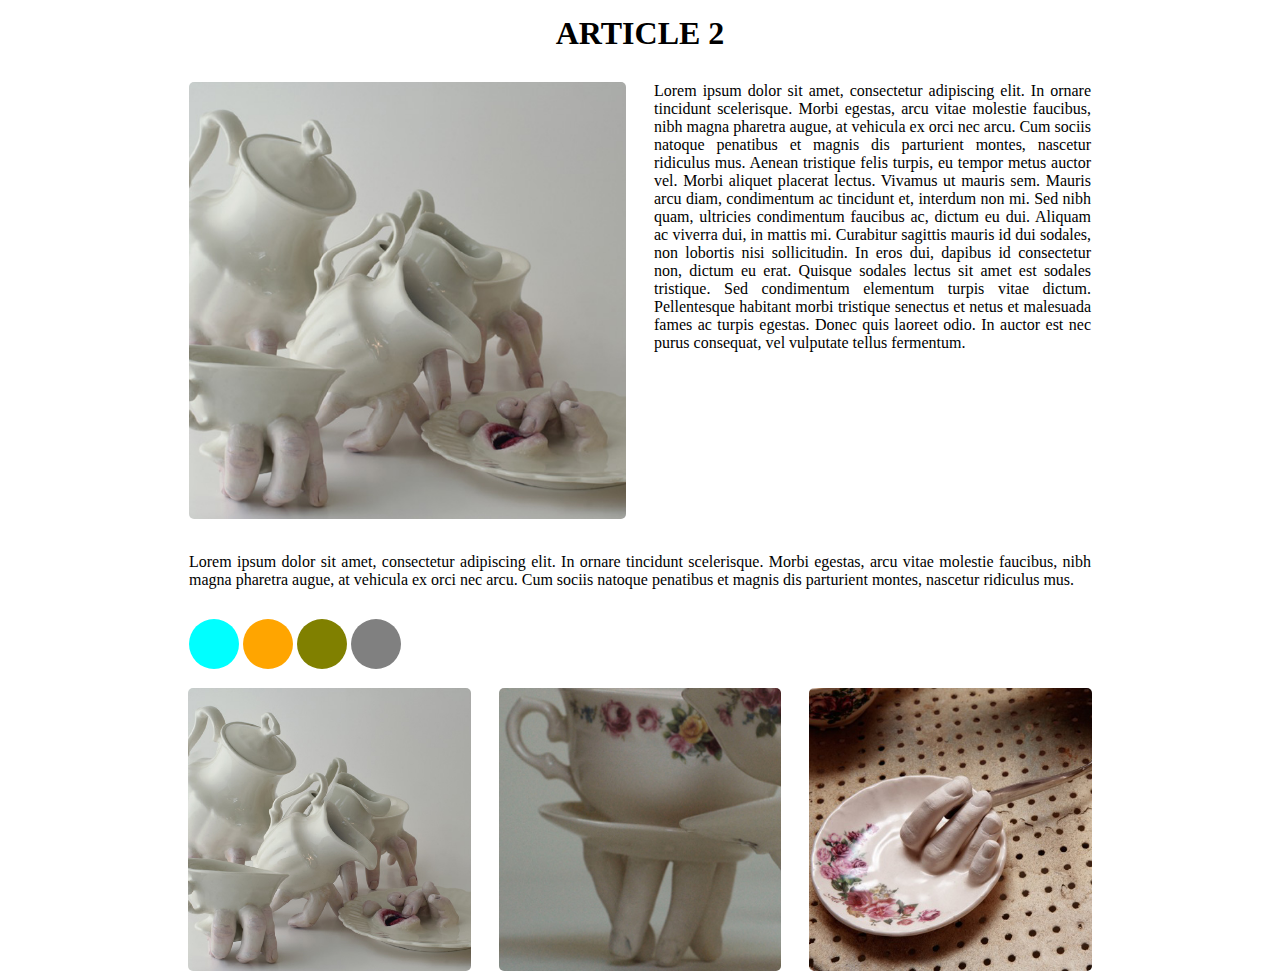
<file: ARTICLE 2/index.html>
<!DOCTYPE html>
<html>
    <head>
        <meta charset="utf-8">
        <link rel="shortcut icon" href="favicon.ico">
        <link rel="stylesheet" type="text/css" href="css/estilo.css">
        <link rel="stylesheet" type="text/css" href="css/grid-system.css">
        <title>ARTICLE 2</title>
    </head>
    <body>
    	<div class="container">
            <header>
            	<div class="row">
                	<div class="col-12">
                        <h1 class="text-center"> ARTICLE 2</h1>
                    </div>
                </div>
            </header>
            <section>
                <div class="row">
                    <div class="col-6">
                        <img src="img/imagen1.jpg" alt="Ronit Baranga" class="img-gde">
                    </div>
                    <div class="col-6">
                        <p>Lorem ipsum dolor sit amet, consectetur adipiscing elit. In ornare tincidunt scelerisque. Morbi egestas, arcu vitae molestie faucibus, nibh magna pharetra augue, at vehicula ex orci nec arcu. Cum sociis natoque penatibus et magnis dis parturient montes, nascetur ridiculus mus. Aenean tristique felis turpis, eu tempor metus auctor vel. Morbi aliquet placerat lectus. Vivamus ut mauris sem. Mauris arcu diam, condimentum ac tincidunt et, interdum non mi. Sed nibh quam, ultricies condimentum faucibus ac, dictum eu dui. Aliquam ac viverra dui, in mattis mi. Curabitur sagittis mauris id dui sodales, non lobortis nisi sollicitudin. In eros dui, dapibus id consectetur non, dictum eu erat. Quisque sodales lectus sit amet est sodales tristique. Sed condimentum elementum turpis vitae dictum. Pellentesque habitant morbi tristique senectus et netus et malesuada fames ac turpis egestas. Donec quis laoreet odio. In auctor est nec purus consequat, vel vulputate tellus fermentum.</p>
                    </div>
                </div>
            </section>
            <section>
                <div class="row">
                    <div class="col-12">
                        <p class="margen-abajo">Lorem ipsum dolor sit amet, consectetur adipiscing elit. In ornare tincidunt scelerisque. Morbi egestas, arcu vitae molestie faucibus, nibh magna pharetra augue, at vehicula ex orci nec arcu. Cum sociis natoque penatibus et magnis dis parturient montes, nascetur ridiculus mus.</p>
                        <div class="redondo azul"></div>
                        <div class="redondo anaranjado"></div>
                        <div class="redondo verde"></div>
                        <div class="redondo gris"></div>
                    </div>
                </div>
            </section>
            <section>
                <div class="col-4">
                    <img src="img/imagen1.jpg" alt="Ronit Baranga" class="img-ch">
                </div>
                <div class="col-4">
                    <img src="img/imagen2.jpg" alt="Ronit Baranga" class="img-ch">
                </div>
                <div class="col-4">
                    <img src="img/imagen3.jpg" alt="Ronit Baranga" class="img-ch">
                </div>
            </section>
        </div><!--CONTENEDOR-->
    </body>
</html>
</file>
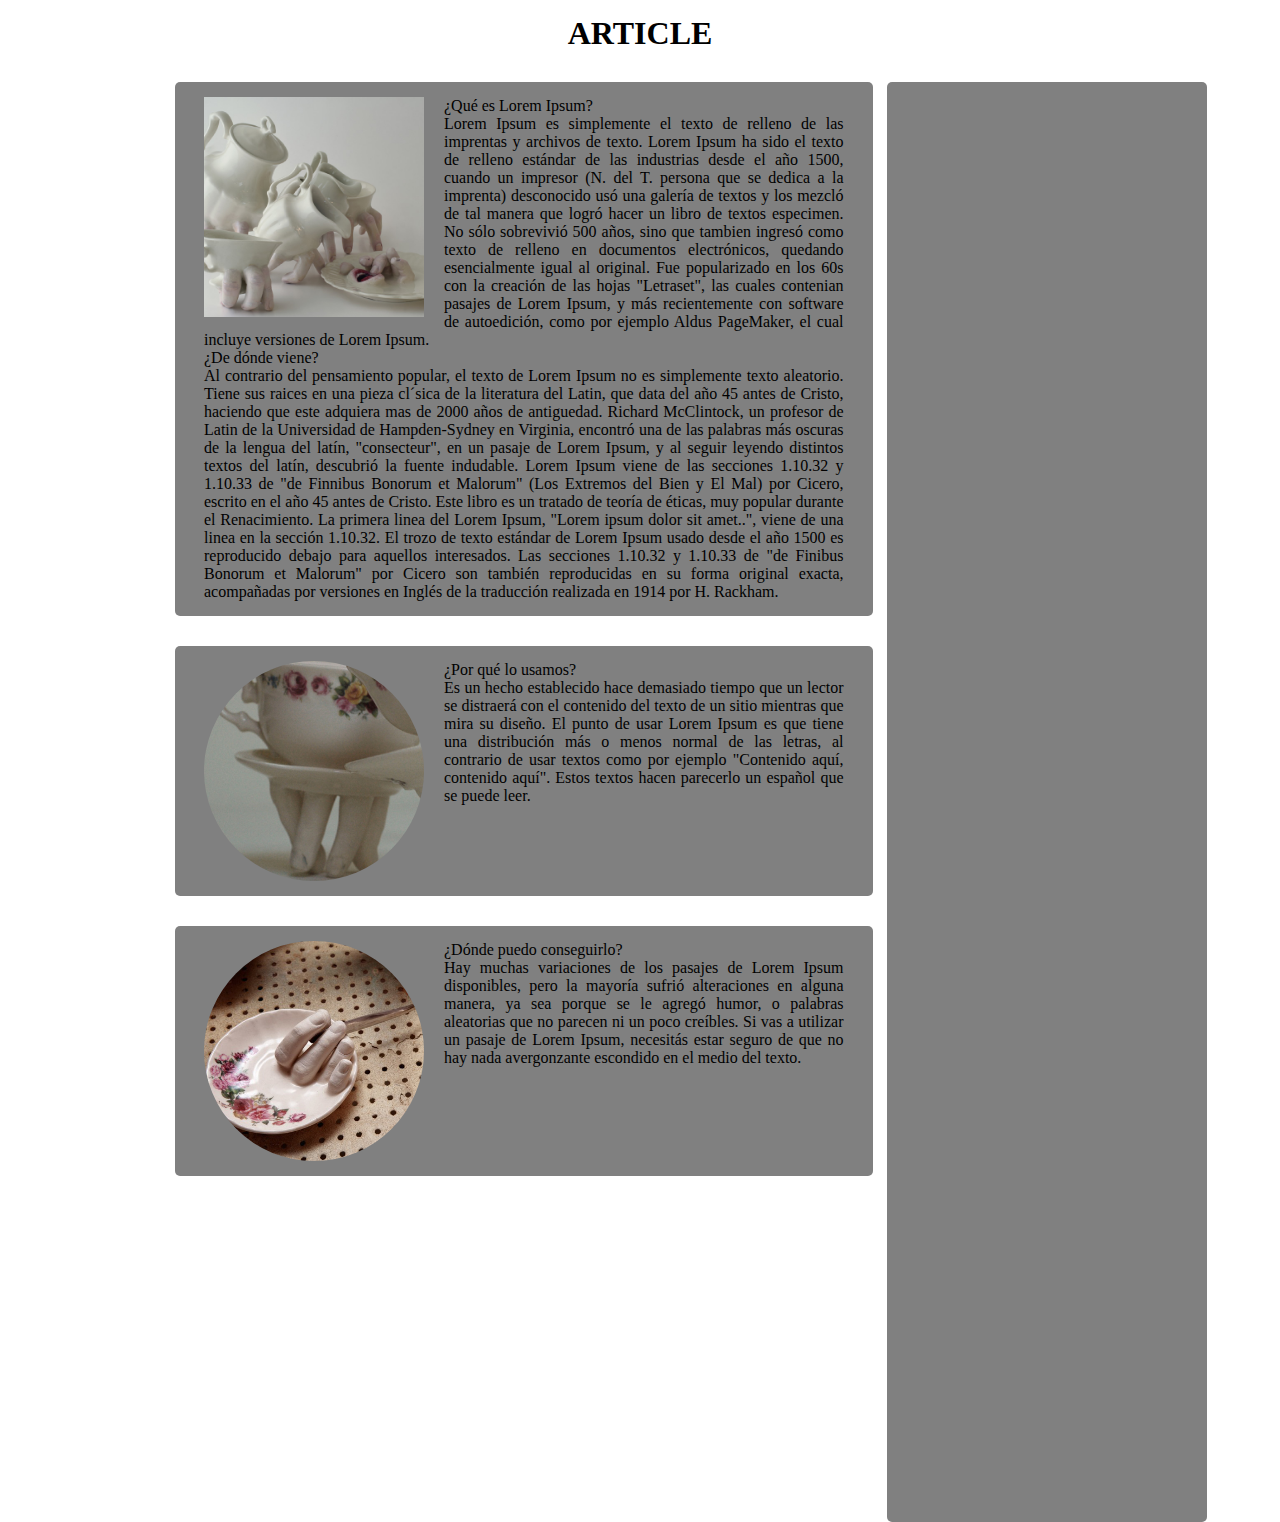
<file: ARTICLE/index.html>
<!DOCTYPE html>
<html>
    <head>
        <meta charset="utf-8">
        <link rel="shortcut icon" href="favicon.ico">
        <link rel="stylesheet" type="text/css" href="css/estilo.css">
        <link rel="stylesheet" type="text/css" href="css/grid-system.css">
        <title>ARTICLE</title>
    </head>
    <body>
    	<div class="container">
            <header>
            	<div class="row">
                	<div class="col-12">
                        <h1 class="text-center"> ARTICLE </h1>
                    </div>
                </div>
            </header>
            <div class="row">
            	<div class="col-9">
                	<div class="row bg-gris margen-abajo">
                    	<div class="col-12">
                        	<img src="img/imagen1.jpg" alt="Ronit Baranga" />
                            <p>¿Qué es Lorem Ipsum?<br>Lorem Ipsum es simplemente el texto de relleno de las imprentas y archivos de texto. Lorem Ipsum ha sido el texto de relleno estándar de las industrias desde el año 1500, cuando un impresor (N. del T. persona que se dedica a la imprenta) desconocido usó una galería de textos y los mezcló de tal manera que logró hacer un libro de textos especimen. No sólo sobrevivió 500 años, sino que tambien ingresó como texto de relleno en documentos electrónicos, quedando esencialmente igual al original. Fue popularizado en los 60s con la creación de las hojas "Letraset", las cuales contenian pasajes de Lorem Ipsum, y más recientemente con software de autoedición, como por ejemplo Aldus PageMaker, el cual incluye versiones de Lorem Ipsum.<br>¿De dónde viene?<br>Al contrario del pensamiento popular, el texto de Lorem Ipsum no es simplemente texto aleatorio. Tiene sus raices en una pieza cl´sica de la literatura del Latin, que data del año 45 antes de Cristo, haciendo que este adquiera mas de 2000 años de antiguedad. Richard McClintock, un profesor de Latin de la Universidad de Hampden-Sydney en Virginia, encontró una de las palabras más oscuras de la lengua del latín, "consecteur", en un pasaje de Lorem Ipsum, y al seguir leyendo distintos textos del latín, descubrió la fuente indudable. Lorem Ipsum viene de las secciones 1.10.32 y 1.10.33 de "de Finnibus Bonorum et Malorum" (Los Extremos del Bien y El Mal) por Cicero, escrito en el año 45 antes de Cristo. Este libro es un tratado de teoría de éticas, muy popular durante el Renacimiento. La primera linea del Lorem Ipsum, "Lorem ipsum dolor sit amet..", viene de una linea en la sección 1.10.32. El trozo de texto estándar de Lorem Ipsum usado desde el año 1500 es reproducido debajo para aquellos interesados. Las secciones 1.10.32 y 1.10.33 de "de Finibus Bonorum et Malorum" por Cicero son también reproducidas en su forma original exacta, acompañadas por versiones en Inglés de la traducción realizada en 1914 por H. Rackham.</p>
                        </div>
                    </div>
                      <div class="row bg-gris margen-abajo">
                    	<div class="col-12">
                        	<img src="img/imagen2.jpg" alt="iRonit Baranga" class="redondo" />
                            <p>¿Por qué lo usamos?<br>Es un hecho establecido hace demasiado tiempo que un lector se distraerá con el contenido del texto de un sitio mientras que mira su diseño. El punto de usar Lorem Ipsum es que tiene una distribución más o menos normal de las letras, al contrario de usar textos como por ejemplo "Contenido aquí, contenido aquí". Estos textos hacen parecerlo un español que se puede leer.</p>
                        </div>
                    </div>
                    <div class="row bg-gris margen-abajo">
                        <div class="col-12">
                            <img src="img/imagen3.jpg" alt="Ronit Baranga" class="redondo">
                            <p>¿Dónde puedo conseguirlo?<br>Hay muchas variaciones de los pasajes de Lorem Ipsum disponibles, pero la mayoría sufrió alteraciones en alguna manera, ya sea porque se le agregó humor, o palabras aleatorias que no parecen ni un poco creíbles. Si vas a utilizar un pasaje de Lorem Ipsum, necesitás estar seguro de que no hay nada avergonzante escondido en el medio del texto. </p>
                        </div>
                    </div>
                </div><!--DIV COL-9 -->
                    <div class="col-3">
                        <aside class="bg-gris">
                        </aside>
                    </div>
            </div><!--ROW GENERAL -->
        </div><!--CONTENEDOR-->
    </body>
</html>
</file>
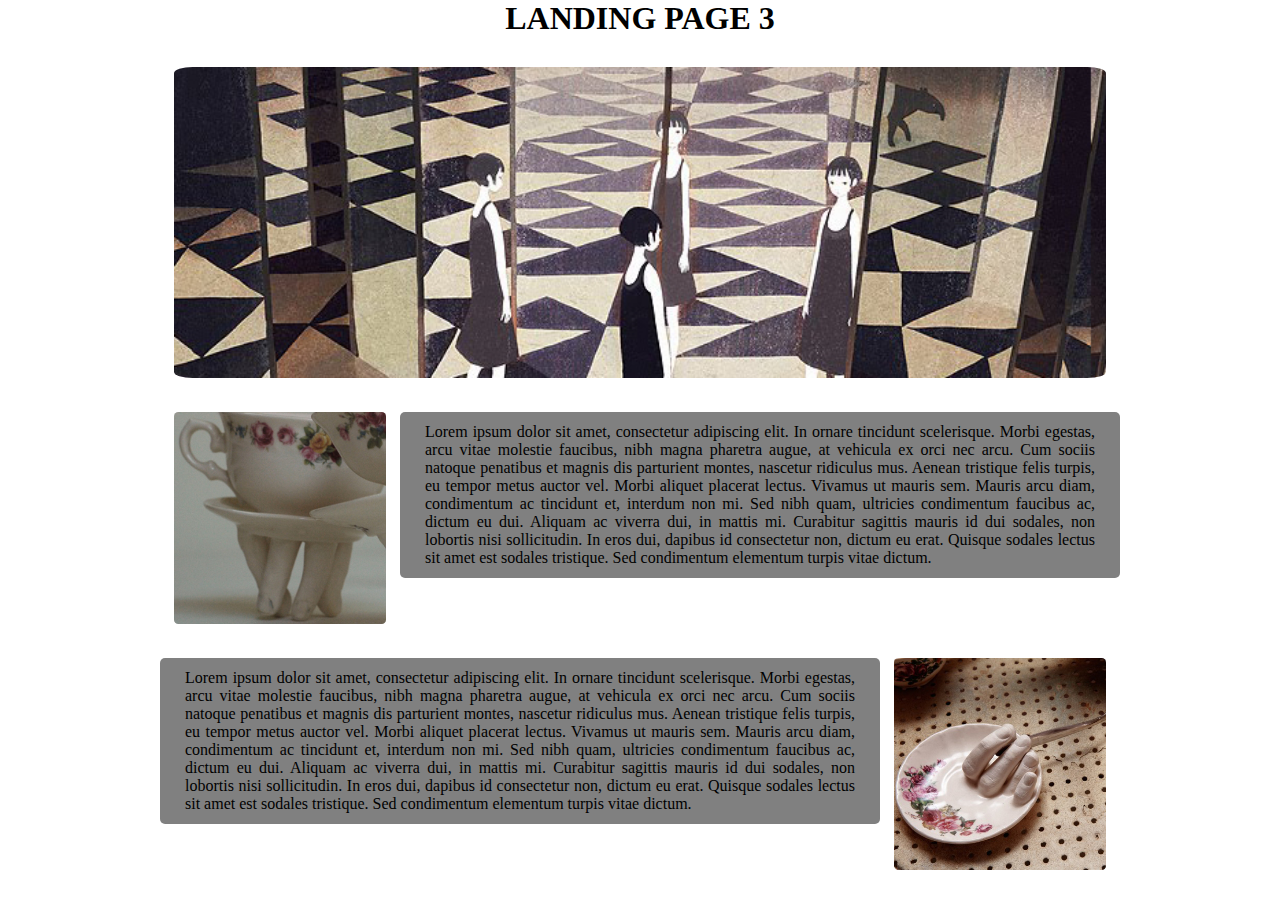
<file: LANDING PAGE 3/index.html>
<!DOCTYPE html>
<html>
    <head>
        <meta charset="utf-8">
        <link rel="shortcut icon" href="favicon.ico">
        <link rel="stylesheet" type="text/css" href="css/estilo.css">
        <link rel="stylesheet" type="text/css" href="css/grid-system.css">
        <title>LANDING PAGE 3</title>
    </head>
    <body>
    	<div class="container">
            <header>
            	<div class="row">
                	<div class="col-12">
                        <h1 class="text-center margen-abajo">LANDING PAGE 3</h1>
                    </div>
                </div>
            </header>
            <section>
                <div class="row margen-abajo">
                    <div class="col-12">
                        <img src="img/imagen4.jpg" alt="Jun Kumaori">
                    </div>
                </div>
            </section>
            <section>
                <div class="row margen-abajo">
                    <div class="col-3">
                        <img src="img/imagen2.jpg" alt="Ronit Baranga">
                    </div>
                    <div class="col-9 bg-gris">
                        <p class="p-10">Lorem ipsum dolor sit amet, consectetur adipiscing elit. In ornare tincidunt scelerisque. Morbi egestas, arcu vitae molestie faucibus, nibh magna pharetra augue, at vehicula ex orci nec arcu. Cum sociis natoque penatibus et magnis dis parturient montes, nascetur ridiculus mus. Aenean tristique felis turpis, eu tempor metus auctor vel. Morbi aliquet placerat lectus. Vivamus ut mauris sem. Mauris arcu diam, condimentum ac tincidunt et, interdum non mi. Sed nibh quam, ultricies condimentum faucibus ac, dictum eu dui. Aliquam ac viverra dui, in mattis mi. Curabitur sagittis mauris id dui sodales, non lobortis nisi sollicitudin. In eros dui, dapibus id consectetur non, dictum eu erat. Quisque sodales lectus sit amet est sodales tristique. Sed condimentum elementum turpis vitae dictum. </p>
                    </div>
                </div>
                <div class="row margen-abajo">
                    <div class="col-9 bg-gris">
                        <p class="p-10">Lorem ipsum dolor sit amet, consectetur adipiscing elit. In ornare tincidunt scelerisque. Morbi egestas, arcu vitae molestie faucibus, nibh magna pharetra augue, at vehicula ex orci nec arcu. Cum sociis natoque penatibus et magnis dis parturient montes, nascetur ridiculus mus. Aenean tristique felis turpis, eu tempor metus auctor vel. Morbi aliquet placerat lectus. Vivamus ut mauris sem. Mauris arcu diam, condimentum ac tincidunt et, interdum non mi. Sed nibh quam, ultricies condimentum faucibus ac, dictum eu dui. Aliquam ac viverra dui, in mattis mi. Curabitur sagittis mauris id dui sodales, non lobortis nisi sollicitudin. In eros dui, dapibus id consectetur non, dictum eu erat. Quisque sodales lectus sit amet est sodales tristique. Sed condimentum elementum turpis vitae dictum. </p>
                    </div>
                    <div class="col-3">
                        <img src="img/imagen3.jpg" alt="Ronita Baranga">
                    </div>
                </div>
            </section>
        </div><!--CONTENEDOR-->
    </body>
</html>
</file>
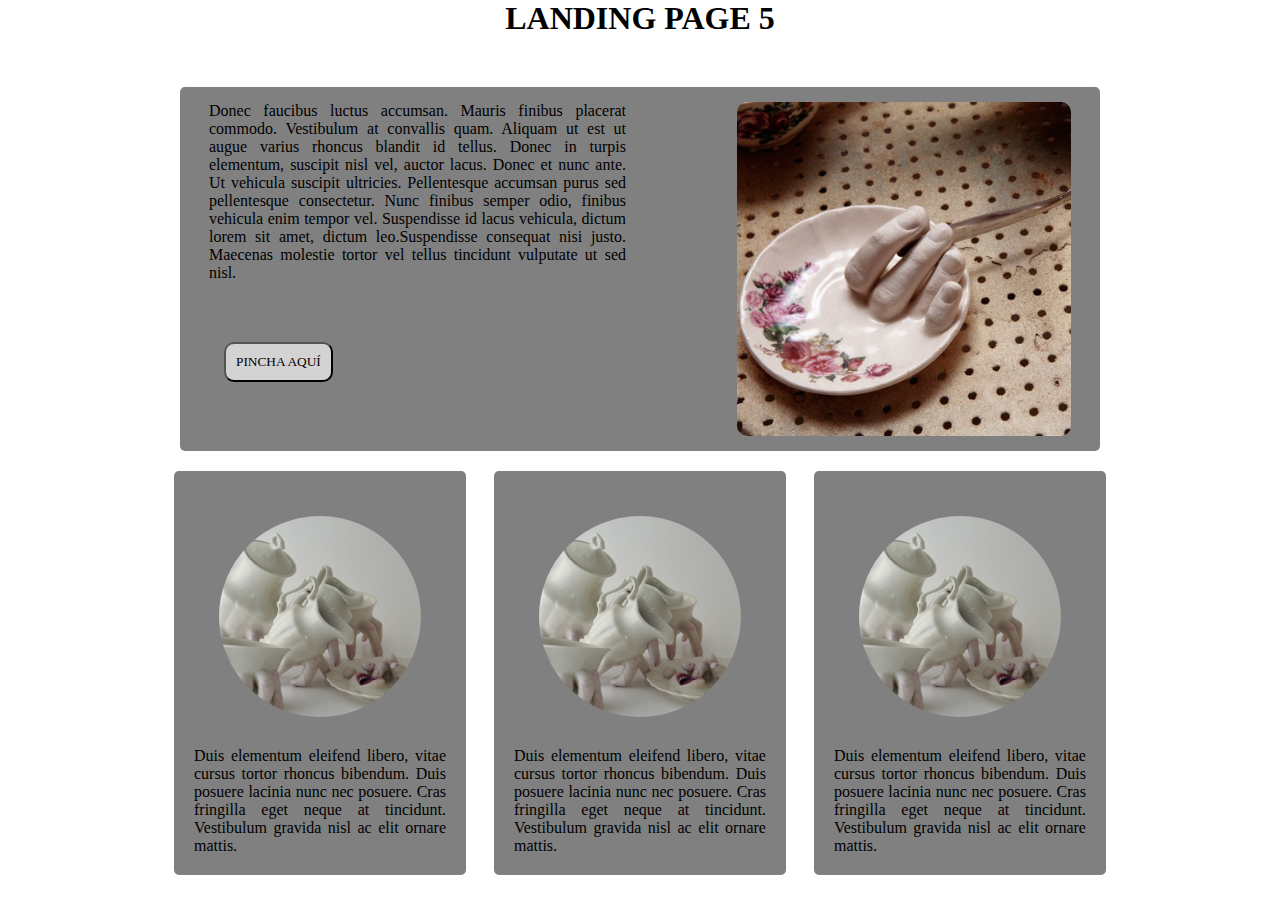
<file: LANDING PAGE 5/index.html>
<!DOCTYPE html>
<html>
    <head>
        <meta charset="utf-8">
        <link rel="shortcut icon" href="favicon.ico">
        <link rel="stylesheet" type="text/css" href="css/estilo.css">
        <link rel="stylesheet" type="text/css" href="css/grid-system.css">
        <title>LANDING PAGE 5</title>
    </head>
    <body>
    	<div class="container">
            <header>
            	<div class="row">
                	<div class="col-12">
                        <h1 class="text-center margen-abajo">LANDING PAGE 5</h1>
                    </div>
                </div>
            </header>
            <section class="p-20">
                <div class="row bg-gris p-15">
                    <div class="col-6">
                        <p>Donec faucibus luctus accumsan. Mauris finibus placerat commodo. Vestibulum at convallis quam. Aliquam ut est ut augue varius rhoncus blandit id tellus. Donec in turpis elementum, suscipit nisl vel, auctor lacus. Donec et nunc ante. Ut vehicula suscipit ultricies. Pellentesque accumsan purus sed pellentesque consectetur. Nunc finibus semper odio, finibus vehicula enim tempor vel. Suspendisse id lacus vehicula, dictum lorem sit amet, dictum leo.Suspendisse consequat nisi justo. Maecenas molestie tortor vel tellus tincidunt vulputate ut sed nisl. </p>
                        <a href="http://www.google.com" class="text-center"><button>PINCHA AQUÍ</button></a>
                    </div>
                    <div class="col-6 p-5">
                        <img src="img/imagen3.jpg" alt="imagen">
                    </div>
                </div>
            </section>
            <section>
                <div class="row">
                    <div class="col-4">
                        <div class="bg-gris p-20">
                            <img src="img/imagen1.jpg" alt="imagen" class="redondo">
                            <p>Duis elementum eleifend libero, vitae cursus tortor rhoncus bibendum. Duis posuere lacinia nunc nec posuere. Cras fringilla eget neque at tincidunt. Vestibulum gravida nisl ac elit ornare mattis. </p>
                        </div>
                    </div>
                    <div class="col-4">
                        <div class="bg-gris p-20">
                            <img src="img/imagen1.jpg" alt="imagen" class="redondo">
                            <p>Duis elementum eleifend libero, vitae cursus tortor rhoncus bibendum. Duis posuere lacinia nunc nec posuere. Cras fringilla eget neque at tincidunt. Vestibulum gravida nisl ac elit ornare mattis. </p>
                        </div>
                    </div>
                    <div class="col-4">
                        <div class="bg-gris p-20">
                            <img src="img/imagen1.jpg" alt="imagen" class="redondo">
                            <p>Duis elementum eleifend libero, vitae cursus tortor rhoncus bibendum. Duis posuere lacinia nunc nec posuere. Cras fringilla eget neque at tincidunt. Vestibulum gravida nisl ac elit ornare mattis. </p>
                        </div>
                    </div>
                </div>
            </section>
        


        </div><!--CONTENEDOR-->
    </body>
</html>
</file>
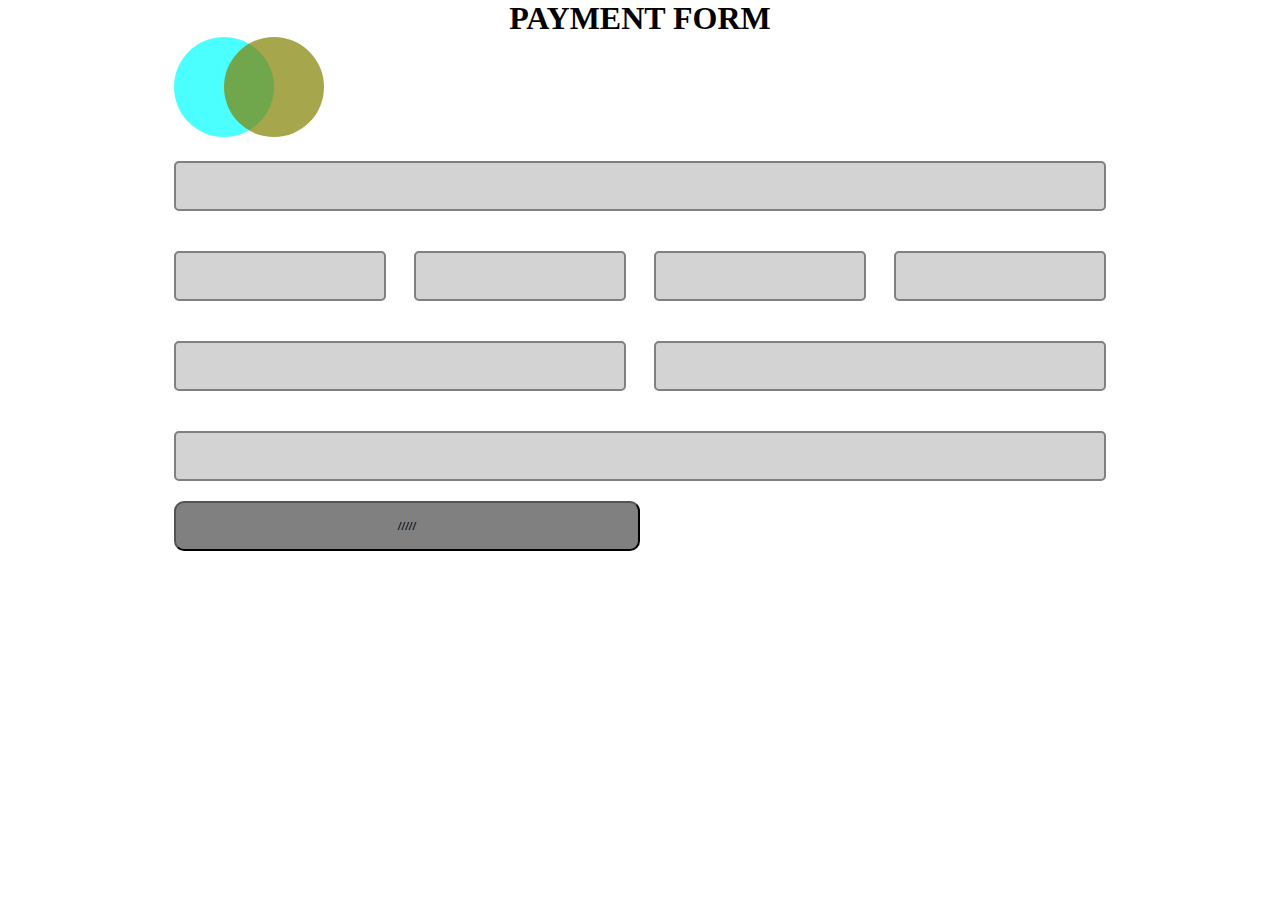
<file: PAYMENT FORM/index.html>
<!DOCTYPE html>
<html>
    <head>
        <meta charset="utf-8">
        <link rel="shortcut icon" href="favicon.ico">
        <link rel="stylesheet" type="text/css" href="css/estilo.css">
        <link rel="stylesheet" type="text/css" href="css/grid-system.css">
        <title>PAYMENT FORM</title>
    </head>
    <body>
    	<div class="container">
            <header>
            	<div class="row">
                	<div class="col-12">
                        <h1 class="text-center">PAYMENT FORM</h1>
                    </div>
                </div>
            </header>
            <section>
                <div class="row">
                    <div class="col-12">
                        <div class="redondo azul"></div>
                        <div class="redondo verde"></div>
                    </div>
                </div>
                <div class="row">
                    <div class="col-12">
                        <div class="bg-gris"></div>
                    </div>
                </div>
                <div class="row">
                    <div class="col-3">
                        <div class="bg-gris"></div>
                    </div>
                    <div class="col-3">
                        <div class="bg-gris"></div>
                    </div>
                    <div class="col-3">
                        <div class="bg-gris"></div>
                    </div>
                    <div class="col-3">
                        <div class="bg-gris"></div>
                    </div>
                </div>
                <div class="row">
                    <div class="col-6">
                        <div class="bg-gris"></div>
                    </div>
                    <div class="col-6">
                        <div class="bg-gris"></div>
                    </div>
                </div>
                <div class="row">
                    <div class="col-12">
                        <div class="bg-gris"></div>
                    </div>
                </div>
                <div class="row">
                    <div class="col-12">
                        <a href="http://www.google.com">
                            <button>/////</button></a>
                    </div>
                </div>
            </section>
        </div><!--CONTENEDOR-->
    </body>
</html>
</file>
<file: ARTICLE 2/css/estilo.css>
*{
	font-family: Verdana;
	text-align: justify;
}
.margen-abajo {
	margin-bottom: 30px;
}
.row {
	padding: 15px;
}
.redondo {
	border-radius: 100%;
	width: 50px;
	height: 50px;
	display: inline-block;
}
.azul {
	background: aqua;
}
.verde {
	background: olive;
}
.anaranjado {
	background: orange;
}
.gris {
	background: gray;
}
.img-ch {

}
.img-gde{

}
img {
	width: 100%;
	border-radius: 5px;
}
</file>
<file: ARTICLE 2/css/grid-system.css>
/* GLOBAL */
* {
  box-sizing: border-box;
  margin: 0;
  padding: 0;
  
}

.text-center {
	text-align: center;
}

.text-right {
	text-align: right;
}

/* Grid system */

.container {
	width: 960px;
	padding-left: 14px; 
	padding-right: 14px;
	margin: 0px auto;
}

.row {
	margin-left: -14px;
	margin-right: -14px;
}

.row:before, .row:after{
  content: " ";
  display: table;
}
.row:after {
  clear: both;
}

[class*="col-"] {
	min-height: 7px;
	padding: 0 14px;
	float: left;
}

.col-1 {
	/* (1 / 12) x 100 */
	width: 8.333333%;
} 

.col-2 {
	/* (2 / 12) x 100 */
	width: 16.666667%;
}


.col-2punto4 {
	/* (2.4 / 12) x 100 */
	width: 20%;
}



.col-3 {
	/* (3 / 12) x 100 */
	width: 25%;
} 

.col-4 {
	/* (4 / 12) x 100 */
	width: 33.333333%;
}

.col-5 {
	/* (5 / 12) x 100 */
	width: 41.666667%;
}

.col-6 {
	/* (6 / 12) x 100 */
	width: 50%;
} 

.col-7 {
	/* (7 / 12) x 100 */
	width: 58.333333%;
}

.col-8 {
	/* (8 / 12) x 100 */
	width: 66.666667%;
}

.col-9 {
	/* (9 / 12) x 100 */
	width: 75%;
}

.col-10 {
	/* (10 / 12) x 100 */
	width: 83.333333%;
}

.col-11 {
	/* (11 / 12) x 100 */
	width: 91.666667%;
}

.col-12 {
	/* (12 / 12) x 100 */
	width: 100%;
}
</file>
<file: ARTICLE/css/estilo.css>
*{
	font-family: Verdana;
	text-align: justify;
}
.bg-gris {
	background: gray;
	border-radius: 5px;
}
img {
	width: 220px;
	float: left;
	margin-right: 20px;
}
.margen-abajo {
	margin-bottom: 30px;
}
aside {
	width: 25%;
	height: 160%;
	position: absolute;
}
.row {
	padding: 15px;
}
.redondo {
	border-radius: 100%;
}
</file>
<file: ARTICLE/css/grid-system.css>
/* GLOBAL */
* {
  box-sizing: border-box;
  margin: 0;
  padding: 0;
  
}

.text-center {
	text-align: center;
}

.text-right {
	text-align: right;
}

/* Grid system */

.container {
	width: 960px;
	padding-left: 14px; 
	padding-right: 14px;
	margin: 0px auto;
}

.row {
	margin-left: -14px;
	margin-right: -14px;
}

.row:before, .row:after{
  content: " ";
  display: table;
}
.row:after {
  clear: both;
}

[class*="col-"] {
	min-height: 7px;
	padding: 0 14px;
	float: left;
}

.col-1 {
	/* (1 / 12) x 100 */
	width: 8.333333%;
} 

.col-2 {
	/* (2 / 12) x 100 */
	width: 16.666667%;
}


.col-2punto4 {
	/* (2.4 / 12) x 100 */
	width: 20%;
}



.col-3 {
	/* (3 / 12) x 100 */
	width: 25%;
} 

.col-4 {
	/* (4 / 12) x 100 */
	width: 33.333333%;
}

.col-5 {
	/* (5 / 12) x 100 */
	width: 41.666667%;
}

.col-6 {
	/* (6 / 12) x 100 */
	width: 50%;
} 

.col-7 {
	/* (7 / 12) x 100 */
	width: 58.333333%;
}

.col-8 {
	/* (8 / 12) x 100 */
	width: 66.666667%;
}

.col-9 {
	/* (9 / 12) x 100 */
	width: 75%;
}

.col-10 {
	/* (10 / 12) x 100 */
	width: 83.333333%;
}

.col-11 {
	/* (11 / 12) x 100 */
	width: 91.666667%;
}

.col-12 {
	/* (12 / 12) x 100 */
	width: 100%;
}
</file>
<file: LANDING PAGE 3/css/estilo.css>
*{
	font-family: Verdana;
	text-align: justify;
}
.bg-gris {
	background: gray;
	border-radius: 5px;
}
img {
	width: 100%;
	border-radius: 2%;
}
.margen-abajo {
	margin-bottom: 30px;
}
.p-10{
	padding: 11px;
}
</file>
<file: LANDING PAGE 3/css/grid-system.css>
/* GLOBAL */
* {
  box-sizing: border-box;
  margin: 0;
  padding: 0;
  
}

.text-center {
	text-align: center;
}

.text-right {
	text-align: right;
}

/* Grid system */

.container {
	width: 960px;
	padding-left: 14px; 
	padding-right: 14px;
	margin: 0px auto;
}

.row {
	margin-left: -14px;
	margin-right: -14px;
}

.row:before, .row:after{
  content: " ";
  display: table;
}
.row:after {
  clear: both;
}

[class*="col-"] {
	min-height: 7px;
	padding: 0 14px;
	float: left;
}

.col-1 {
	/* (1 / 12) x 100 */
	width: 8.333333%;
} 

.col-2 {
	/* (2 / 12) x 100 */
	width: 16.666667%;
}


.col-2punto4 {
	/* (2.4 / 12) x 100 */
	width: 20%;
}



.col-3 {
	/* (3 / 12) x 100 */
	width: 25%;
} 

.col-4 {
	/* (4 / 12) x 100 */
	width: 33.333333%;
}

.col-5 {
	/* (5 / 12) x 100 */
	width: 41.666667%;
}

.col-6 {
	/* (6 / 12) x 100 */
	width: 50%;
} 

.col-7 {
	/* (7 / 12) x 100 */
	width: 58.333333%;
}

.col-8 {
	/* (8 / 12) x 100 */
	width: 66.666667%;
}

.col-9 {
	/* (9 / 12) x 100 */
	width: 75%;
}

.col-10 {
	/* (10 / 12) x 100 */
	width: 83.333333%;
}

.col-11 {
	/* (11 / 12) x 100 */
	width: 91.666667%;
}

.col-12 {
	/* (12 / 12) x 100 */
	width: 100%;
}
</file>
<file: LANDING PAGE 5/css/estilo.css>
*{
	font-family: Verdana;
	text-align: justify;
}
.bg-gris {
	background: gray;
	border-radius: 5px;
}
.margen-abajo {
	margin-bottom: 30px;
}
.redondo {
	border-radius: 100%;
}
a{
	text-decoration: none;
}
button {
	padding: 10px;
	background-color: lightgray;
	border-radius: 10px;
	margin: 60px 0px 0px 15px;
}
.p-15 {
	padding: 15px;
}
img {
	width: 80%;
	border-radius: 10px;
}

.p-20 {
	padding: 20px;
}
.mg-10 {
	margin: 10%;
}

.col-6 img {
	float: right;
}
.col-4 img {
	margin: 10% 0% 10% 10%;
}
</file>
<file: LANDING PAGE 5/css/grid-system.css>
/* GLOBAL */
* {
  box-sizing: border-box;
  margin: 0;
  padding: 0;
  
}

.text-center {
	text-align: center;
}

.text-right {
	text-align: right;
}

/* Grid system */

.container {
	width: 960px;
	padding-left: 14px; 
	padding-right: 14px;
	margin: 0px auto;
}

.row {
	margin-left: -14px;
	margin-right: -14px;
}

.row:before, .row:after{
  content: " ";
  display: table;
}
.row:after {
  clear: both;
}

[class*="col-"] {
	min-height: 7px;
	padding: 0 14px;
	float: left;
}

.col-1 {
	/* (1 / 12) x 100 */
	width: 8.333333%;
} 

.col-2 {
	/* (2 / 12) x 100 */
	width: 16.666667%;
}


.col-2punto4 {
	/* (2.4 / 12) x 100 */
	width: 20%;
}



.col-3 {
	/* (3 / 12) x 100 */
	width: 25%;
} 

.col-4 {
	/* (4 / 12) x 100 */
	width: 33.333333%;
}

.col-5 {
	/* (5 / 12) x 100 */
	width: 41.666667%;
}

.col-6 {
	/* (6 / 12) x 100 */
	width: 50%;
} 

.col-7 {
	/* (7 / 12) x 100 */
	width: 58.333333%;
}

.col-8 {
	/* (8 / 12) x 100 */
	width: 66.666667%;
}

.col-9 {
	/* (9 / 12) x 100 */
	width: 75%;
}

.col-10 {
	/* (10 / 12) x 100 */
	width: 83.333333%;
}

.col-11 {
	/* (11 / 12) x 100 */
	width: 91.666667%;
}

.col-12 {
	/* (12 / 12) x 100 */
	width: 100%;
}
</file>
<file: PAYMENT FORM/css/estilo.css>
*{
	font-family: Verdana;
}
.bg-gris {
	background: lightgray;
	border-radius: 5px;
	border: 2px solid gray;
	width: 100%;
	height: 50px;
	margin-top: 20px;
	margin-bottom: 20px;
}
.redondo {
	border-radius: 100%;
	display: inline-block;
}
.azul {
	background-color: aqua;
	width: 100px;
	height: 100px;
	position: absolute;
	opacity: 0.7;
}
.verde {
	background-color: olive;
	width: 100px;
	height: 100px;
	position: relative;
	margin-left: 50px;
	opacity: 0.7;
}
button {
	width: 50%;
	height: 50px;
	text-align: center;
	background-color: gray;
	font-weight: bold;
	border-radius: 10px;
}
</file>
<file: PAYMENT FORM/css/grid-system.css>
/* GLOBAL */
* {
  box-sizing: border-box;
  margin: 0;
  padding: 0;
  
}

.text-center {
	text-align: center;
}

.text-right {
	text-align: right;
}

/* Grid system */

.container {
	width: 960px;
	padding-left: 14px; 
	padding-right: 14px;
	margin: 0px auto;
}

.row {
	margin-left: -14px;
	margin-right: -14px;
}

.row:before, .row:after{
  content: " ";
  display: table;
}
.row:after {
  clear: both;
}

[class*="col-"] {
	min-height: 7px;
	padding: 0 14px;
	float: left;
}

.col-1 {
	/* (1 / 12) x 100 */
	width: 8.333333%;
} 

.col-2 {
	/* (2 / 12) x 100 */
	width: 16.666667%;
}


.col-2punto4 {
	/* (2.4 / 12) x 100 */
	width: 20%;
}



.col-3 {
	/* (3 / 12) x 100 */
	width: 25%;
} 

.col-4 {
	/* (4 / 12) x 100 */
	width: 33.333333%;
}

.col-5 {
	/* (5 / 12) x 100 */
	width: 41.666667%;
}

.col-6 {
	/* (6 / 12) x 100 */
	width: 50%;
} 

.col-7 {
	/* (7 / 12) x 100 */
	width: 58.333333%;
}

.col-8 {
	/* (8 / 12) x 100 */
	width: 66.666667%;
}

.col-9 {
	/* (9 / 12) x 100 */
	width: 75%;
}

.col-10 {
	/* (10 / 12) x 100 */
	width: 83.333333%;
}

.col-11 {
	/* (11 / 12) x 100 */
	width: 91.666667%;
}

.col-12 {
	/* (12 / 12) x 100 */
	width: 100%;
}
</file>
